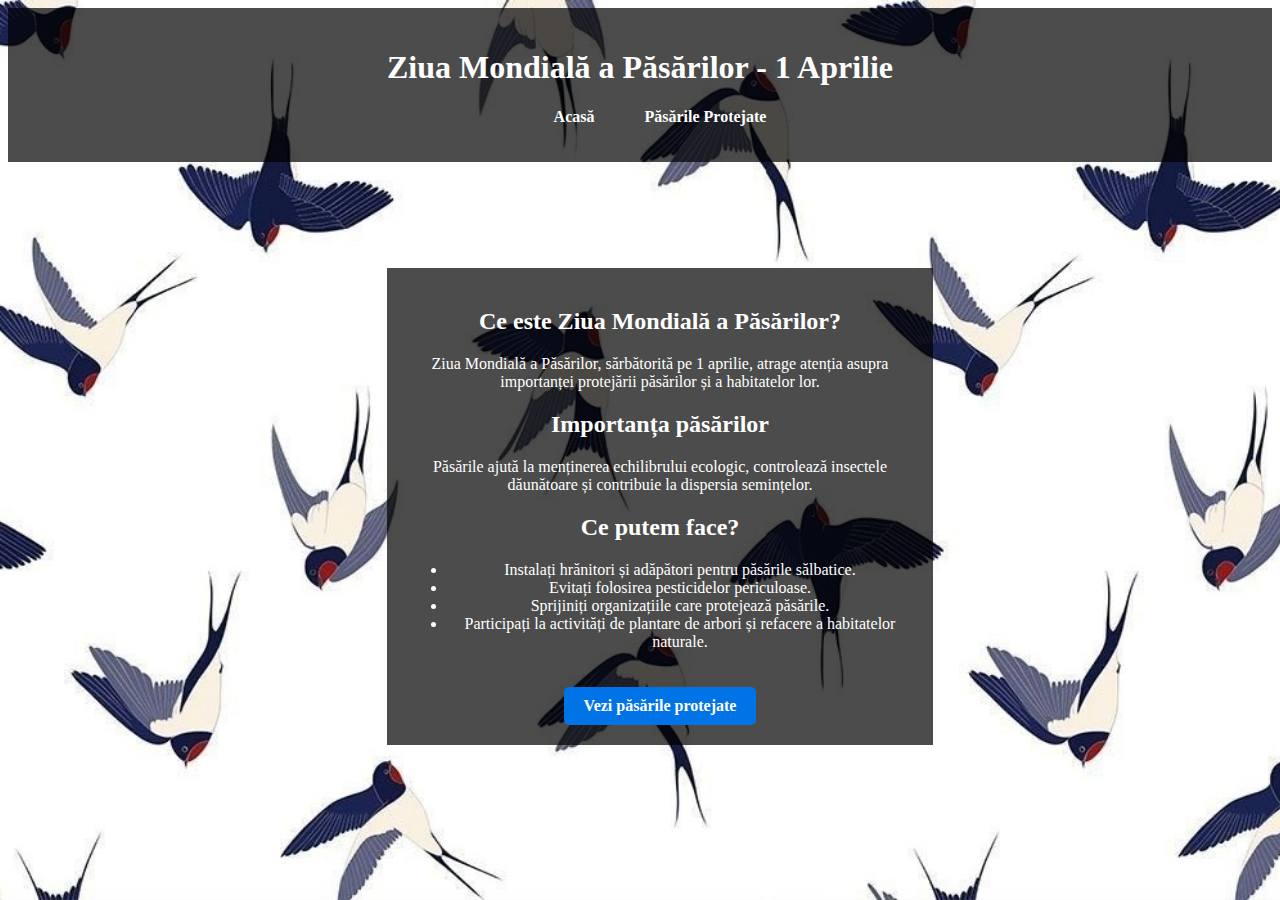
<file: index.html>
<!DOCTYPE html>
<html lang="ro">

<head>
    <meta charset="UTF-8">
    <meta name="viewport" content="width=device-width, initial-scale=1.0">
    <link rel="stylesheet" href="css/style.css">
    <title>Ziua Mondială a Păsărilor</title>
</head>

<body>
    <header>
        <h1>Ziua Mondială a Păsărilor - 1 Aprilie</h1>
        <nav>
            <ul>
                <li><a href="index.html">Acasă</a></li>
                <li><a href="pages/p1.html">Păsările Protejate</a></li>
            </ul>
        </nav>
    </header>
<br>
    <main>
        <h2>Ce este Ziua Mondială a Păsărilor?</h2>
        <p>Ziua Mondială a Păsărilor, sărbătorită pe 1 aprilie, atrage atenția asupra importanței protejării păsărilor și a habitatelor lor.</p>

        <h2>Importanța păsărilor</h2>
        <p>Păsările ajută la menținerea echilibrului ecologic, controlează insectele dăunătoare și contribuie la dispersia semințelor.</p>

        <h2>Ce putem face?</h2>
        <ul>
            <li>Instalați hrănitori și adăpători pentru păsările sălbatice.</li>
            <li>Evitați folosirea pesticidelor periculoase.</li>
            <li>Sprijiniți organizațiile care protejează păsările.</li>
            <li>Participați la activități de plantare de arbori și refacere a habitatelor naturale.</li>
        </ul>

        <a href="p1.html" class="btn">Vezi păsările protejate</a>
    </main>

    <footer>
        
    </footer>

</body>

</html>
</file>
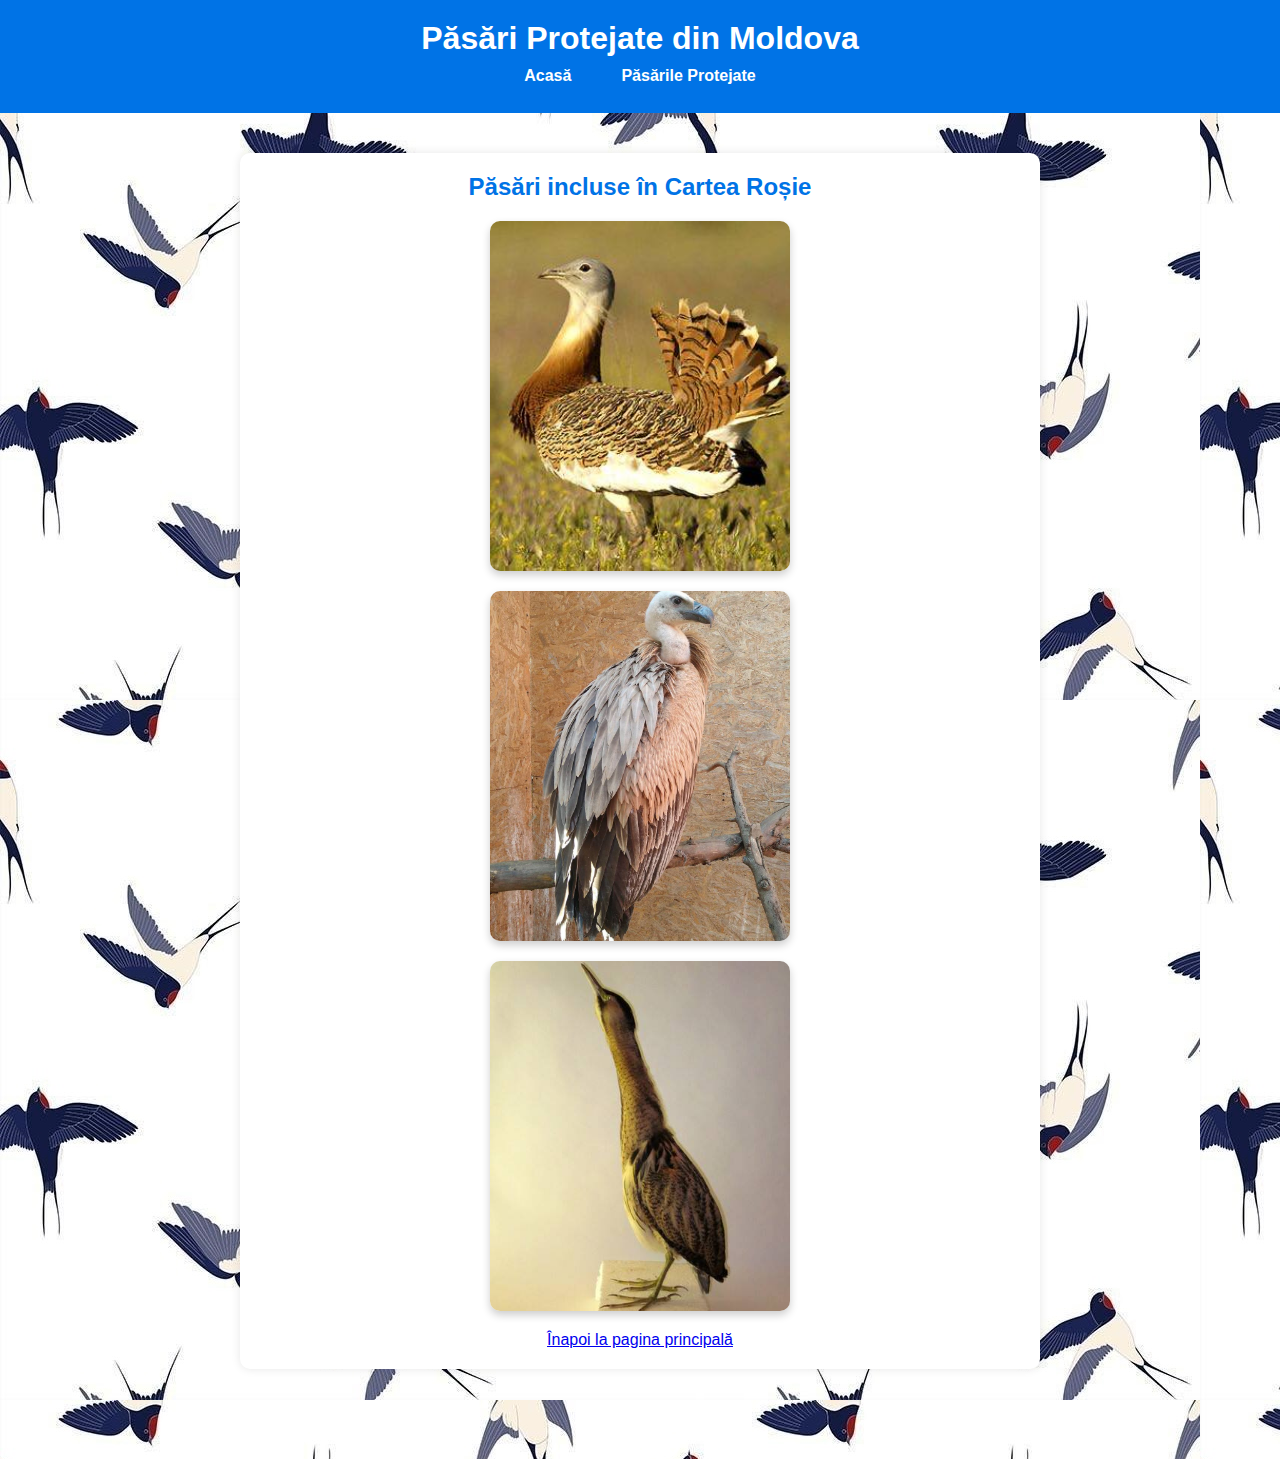
<file: pages/p1.html>
<!DOCTYPE html>
<html lang="ro">

<head>
    <meta charset="UTF-8">
    <link rel="stylesheet" href="../css/p1.css">
    <title>Păsările Protejate</title>
</head>

<body>
    <header>
        <h1>Păsări Protejate din Moldova</h1>
        <nav>
            <ul>
                <li><a href="../index.html">Acasă</a></li>
                <li><a href="../pages/p1.html">Păsările Protejate</a></li>
            </ul>
        </nav>
    </header>

    <main>
        <h2>Păsări incluse în Cartea Roșie</h2>

        <div class="flip-card">
            <div class="flip-card-inner">
                <div class="flip-card-front">
                    <img src="../images/photo_5429520286795034711_x.jpg">
                </div>
                <div class="flip-card-back">
                    <p>Dropia este o specie extrem de rară în Moldova, cu doar câteva perechi rămase.</p>
                </div>
            </div>
           
        </div>

        <div class="flip-card">
            <div class="flip-card-inner">
                <div class="flip-card-front">
                    <img  src="../images/photo_5429520286795034686_y.jpg">
                </div>
                <div class="flip-card-back">
                    <p>Vulturul pleșuv sur joacă un rol vital în ecosistem.</p>
               </div>
            </div>
           
        </div>

        <div class="flip-card">
            <div class="flip-card-inner">
                <div class="flip-card-front">
                    <img src="../images/photo_5429520286795034687_x.jpg">
                </div>
                <div class="flip-card-back">
                    <p>Buhaiul de baltă trăiește în zonele umede și este amenințat de poluare.</p>
                </div>
            </div>
          
        </div>

        <a href="index.html" class="btn">Înapoi la pagina principală</a>
        
    </main>

    <footer>
        
    </footer>

</body>

</html>
</file>
<file: css/style.css>
body {
    background-image: url("../images/IMG_9600.JPG");
    background-size: cover;
    background-position: center;
    background-attachment: fixed;
    color: white;
    text-align: center;
    padding-bottom: 50px;
}

.btn {
    display: inline-block;
    padding: 10px 20px;
    background-color: #0073e6;
    color: white;
    text-decoration: none;
    font-weight: bold;
    border-radius: 5px;
    margin-top: 20px;
    transition: 0.3s;
}

.btn:hover {
    background-color: #005bb5;
}

header {
    background-color: rgba(0, 0, 0, 0.7);
    padding: 20px;
   
}
main{
    background-color: rgba(0, 0, 0, 0.7);
    padding: 20px;
    width: 40%;
    margin-left: 30%;
    margin-top: 7%;
}
nav ul {
    list-style: none;
    display: flex;
    justify-content: center;
    gap: 20px;
}

nav ul li a {
    text-decoration: none;
    color: white;
    font-weight: bold;
    padding: 10px 15px;
}
</file>
<file: css/p1.css>
* {
    margin: 0;
    padding: 0;
    box-sizing: border-box;
    font-family: Arial, sans-serif;
}

body {
    background-image: url(../images/IMG_9600.JPG);
    background-color: #f5f5f5;
    color: #333;
    text-align: center;
    padding-bottom: 50px;
}

header {
    background-color: #0073e6;
    color: white;
    padding: 20px;
}

header h1 {
    margin-bottom: 10px;
}

nav ul {
    list-style: none;
    display: flex;
    justify-content: center;
    gap: 20px;
}

nav ul li {
    display: inline;
}

nav ul li a {
    text-decoration: none;
    color: white;
    font-weight: bold;
    padding: 10px 15px;
    border-radius: 5px;
    transition: background 0.3s;
}

nav ul li a:hover {
    background: rgba(255, 255, 255, 0.2);
}

main, section {
    max-width: 800px;
    margin: 40px auto;
    background: white;
    padding: 20px;
    border-radius: 10px;
    box-shadow: 0 0 10px rgba(0, 0, 0, 0.1);
}

h2 {
    color: #0073e6;
    margin-bottom: 15px;
}

ul {
    text-align: left;
    margin-top: 10px;
}

ul li {
    margin-bottom: 8px;
}

.flip-card {
    background-color: transparent;
    width: 300px;
    height: 350px;
    margin: 20px auto;
    perspective: 1000px;
}

.flip-card-inner {
    position: relative;
    width: 100%;
    height: 100%;
    text-align: center;
    transition: transform 0.6s;
    transform-style: preserve-3d;
}

.flip-card:hover .flip-card-inner {
    transform: rotateY(180deg);
}

.flip-card-front, .flip-card-back {
    position: absolute;
    width: 100%;
    height: 100%;
    backface-visibility: hidden;
    border-radius: 10px;
    box-shadow: 0 4px 8px rgba(0, 0, 0, 0.2);
}

.flip-card-front {
    background-color: white;
}

.flip-card-front img {
    width: 100%;
    height: 100%;
    border-radius: 10px;
    object-fit: cover;
}

.flip-card-back {
    background-color: #0073e6;
    color: white;
    transform: rotateY(180deg);
    display: flex;
    align-items: center;
    justify-content: center;
    padding: 15px;
    border-radius: 10px;
}
</file>
